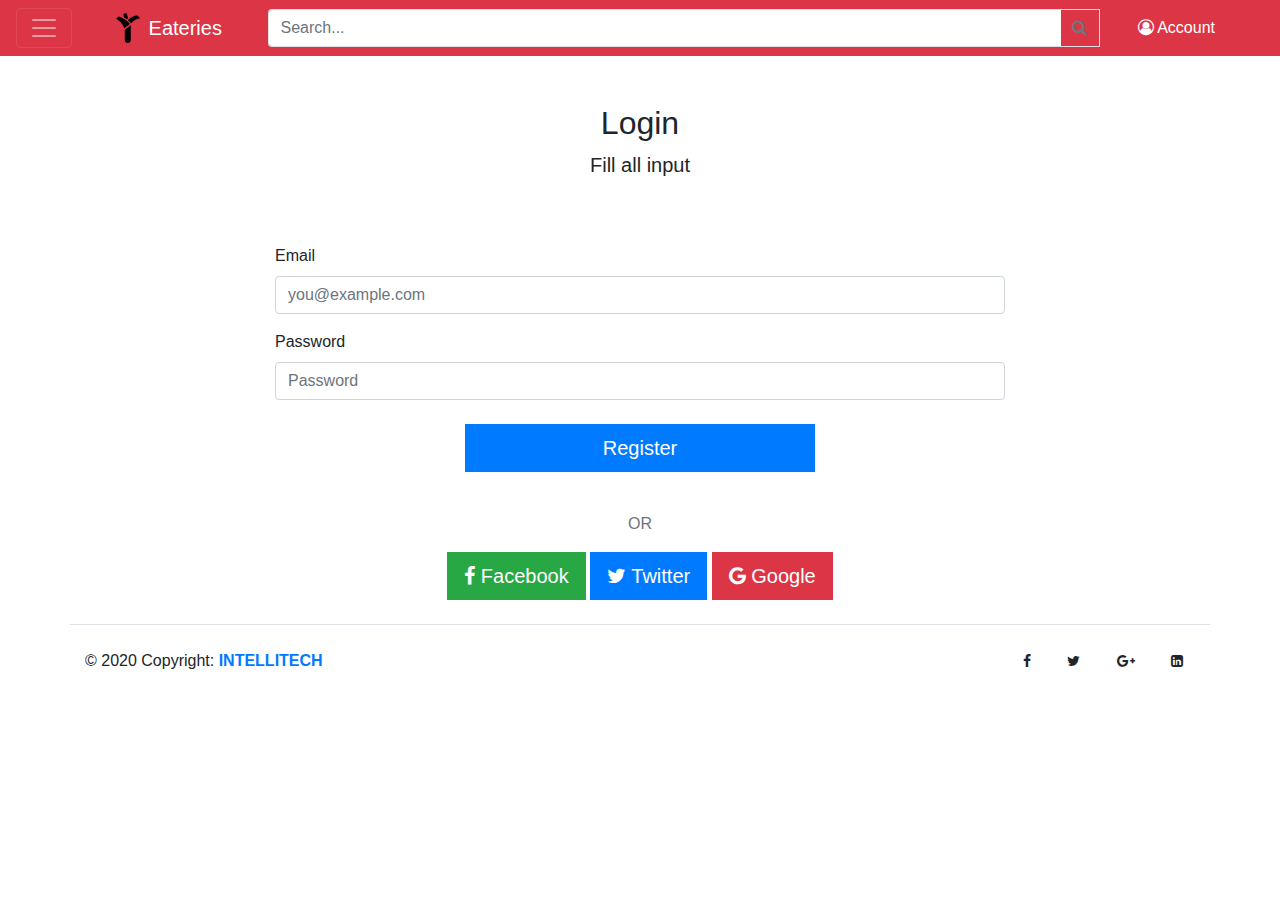
<file: login.html>
<!DOCTYPE html>
<html lang="en">

<head>
  <meta charset="UTF-8">
  <title>Login</title>
  <link rel="stylesheet" type="text/css" href="css/style.css">
  <link rel="stylesheet" type="text/css" href="css/bootstrap.min.css">
  <link rel="stylesheet" type="text/css" href="css/font-awesome.css">
  <script type="text/javascript" src="js/main.js"></script>
</head>

<body>
  <section>
    <nav class="navbar navbar-dark bg-danger shadow-sm">
      <button class="navbar-toggler" type="button" data-toggle="collapse" data-target="#navbarTogglerDemo03"
        aria-controls="navbarTogglerDemo03" aria-expanded="false" aria-label="Toggle navigation">
        <span class="navbar-toggler-icon"></span>
      </button>

      <div class="container">
        <a class="navbar-brand" href="./">
          <img src="img/logo.svg" width="30" height="30" class="d-inline-block align-top" alt="">
          <span class="content-to-hide">Eateries</span>
        </a>
        <form class="mx-2 my-auto d-inline w-75">
          <div class="input-group">
            <input type="text" class="form-control border border-right-0" placeholder="Search...">
            <span class="input-group-append">
              <button class="btn btn-outline-secondary border border-left-0" type="button">
                <i class="fa fa-search"></i>
              </button>
            </span>
          </div>
        </form>


        <ul class="navbar-nav">
          <li class="nav-item dropdown">
            <button type="button" class="nav-link btn btn-outline-danger p-2" href="#" id="navbarDropdownMenuLink"
              data-toggle="dropdown" aria-haspopup="true" aria-expanded="false">
              <i class="fa fa-user-circle-o"></i> <span class="content-to-hide">Account</span>
            </button>
            <div class="dropdown-menu dropdown-menu-right" aria-labelledby="navbarDropdownMenuLink">
              <a class="dropdown-item" href="register.html">Register</a>
              <a class="dropdown-item" href="login.html">Login</a>
            </div>
          </li>
        </ul>

        <div class="collapse navbar-collapse" id="navbarTogglerDemo03">
          <ul class="navbar-nav mt-2 mt-lg-0">
            <li class="nav-item active">
              <a class="nav-link" href="#">Home</a>
            </li>
            <li class="nav-item">
              <a class="nav-link" href="#">Link</a>
            </li>
          </ul>
        </div>
    </nav>
  </section>

  <section>
    <div class="container">
      <div class="py-5 text-center">
        <h2>Login</h2>
        <p class="lead">Fill all input</p>
      </div>

      <div class="row justify-content-center">
        <div class="col-md-8 order-md-1">
          <form class="needs-validation" novalidate>

            <div class="mb-3">
              <label for="email">Email</label>
              <input type="email" class="form-control" id="email" placeholder="you@example.com">
              <div class="invalid-feedback">
                Please enter a valid email address for shipping updates.
              </div>
            </div>

            <div class="mb-3">
              <label for="password">Password</label>
              <input type="password" class="form-control" id="password" placeholder="Password">
              <div class="invalid-feedback">
                Please enter a valid email address for shipping updates.
              </div>
            </div>

            <div class="row justify-content-center my-4">
              <div class="col-md-6 mb-3">
                <button class="btn btn-primary btn-lg btn-block" type="submit">Register</button>
              </div>
            </div>

            <p class="text-center text-muted">OR</p>

            <div class="text-center">
              <button class="btn btn-success btn-lg" type="submit"><i class="fa fa-facebook"></i> Facebook</button>
              <button class="btn btn-primary btn-lg" type="submit"><i class="fa fa-twitter"></i> Twitter</button>
              <button class="btn btn-danger btn-lg" type="submit"><i class="fa fa-google"></i> Google</button>
            </div>
        </div>
        </form>
      </div>
    </div>

  </section>
  <section>
    <!-- Footer -->
    <footer class="page-footer font-small mdb-color pt-4">
      <!-- Footer Links -->
      <div class="container text-center text-md-left pt-4 border-top">
        <!-- Grid row -->
        <div class="row d-flex align-items-center">
          <!-- Grid column -->
          <div class="col-md-7 col-lg-8">
            <!--Copyright-->
            <p class="text-center text-md-left">© 2020 Copyright:
              <a href="https://intellitech.ng" target="NEW">
                <strong> INTELLITECH</strong>
              </a>
            </p>
          </div>
          <div class="col-md-5 col-lg-4 ml-lg-0">
            <!-- Social buttons -->
            <div class="text-center text-md-right">
              <ul class="list-unstyled list-inline">
                <li class="list-inline-item">
                  <a class="btn-floating btn-sm rgba-white-slight mx-1">
                    <i class="fa fa-facebook"></i>
                  </a>
                </li>
                <li class="list-inline-item">
                  <a class="btn-floating btn-sm rgba-white-slight mx-1">
                    <i class="fa fa-twitter"></i>
                  </a>
                </li>
                <li class="list-inline-item">
                  <a class="btn-floating btn-sm rgba-white-slight mx-1">
                    <i class="fa fa-google-plus"></i>
                  </a>
                </li>
                <li class="list-inline-item">
                  <a class="btn-floating btn-sm rgba-white-slight mx-1">
                    <i class="fa fa-linkedin-square"></i>
                  </a>
                </li>
              </ul>
            </div>
          </div>
          <!-- Grid column -->
        </div>
        <!-- Grid row -->
      </div>
      <!-- Footer Links -->
    </footer>
    <!-- Footer -->
  </section>
  <script type="text/javascript" src="js/jquery-3.2.1.slim.min.js"></script>
  <script type="text/javascript" src="js/popper.min.js"></script>
  <script type="text/javascript" src="js/bootstrap.min.js"></script>
</body>

</html>
</file>
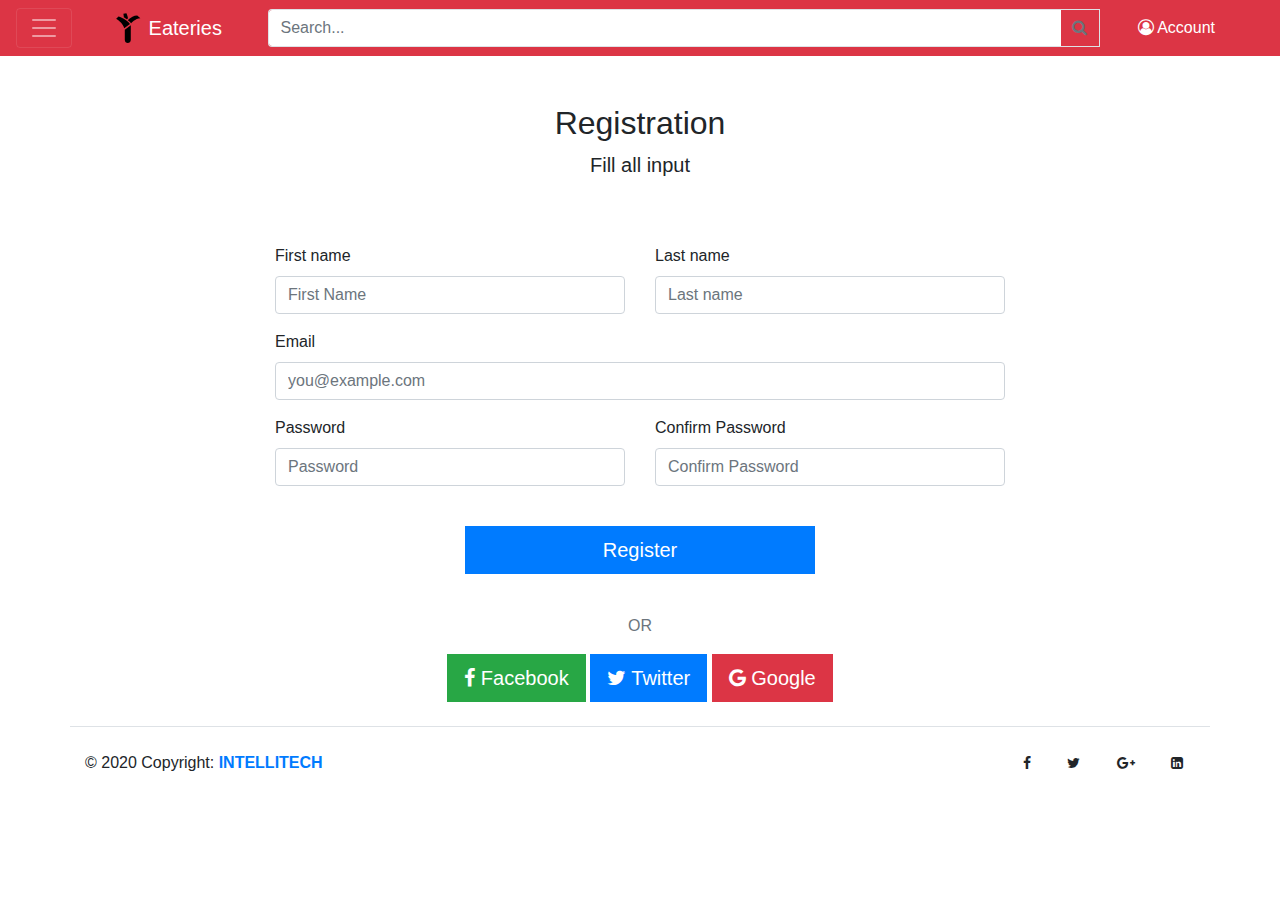
<file: register.html>
<!DOCTYPE html>
<html lang="en">

<head>
  <meta charset="UTF-8">
  <title>Registration</title>
  <link rel="stylesheet" type="text/css" href="css/style.css">
  <link rel="stylesheet" type="text/css" href="css/bootstrap.min.css">
  <link rel="stylesheet" type="text/css" href="css/font-awesome.css">
  <script type="text/javascript" src="js/main.js"></script>
</head>

<body>
  <section>
    <nav class="navbar navbar-dark bg-danger shadow-sm">
      <button class="navbar-toggler" type="button" data-toggle="collapse" data-target="#navbarTogglerDemo03"
        aria-controls="navbarTogglerDemo03" aria-expanded="false" aria-label="Toggle navigation">
        <span class="navbar-toggler-icon"></span>
      </button>

      <div class="container">
        <a class="navbar-brand" href="./">
          <img src="img/logo.svg" width="30" height="30" class="d-inline-block align-top" alt="">
          <span class="content-to-hide">Eateries</span>
        </a>
        <form class="mx-2 my-auto d-inline w-75">
          <div class="input-group">
            <input type="text" class="form-control border border-right-0" placeholder="Search...">
            <span class="input-group-append">
              <button class="btn btn-outline-secondary border border-left-0" type="button">
                <i class="fa fa-search"></i>
              </button>
            </span>
          </div>
        </form>


        <ul class="navbar-nav">
          <li class="nav-item dropdown">
            <button type="button" class="nav-link btn btn-outline-danger p-2" href="#" id="navbarDropdownMenuLink"
              data-toggle="dropdown" aria-haspopup="true" aria-expanded="false">
              <i class="fa fa-user-circle-o"></i> <span class="content-to-hide">Account</span>
            </button>
            <div class="dropdown-menu dropdown-menu-right" aria-labelledby="navbarDropdownMenuLink">
              <a class="dropdown-item" href="register.html">Register</a>
              <a class="dropdown-item" href="login.html">Login</a>
            </div>
          </li>
        </ul>

        <div class="collapse navbar-collapse" id="navbarTogglerDemo03">
          <ul class="navbar-nav mt-2 mt-lg-0">
            <li class="nav-item active">
              <a class="nav-link" href="#">Home</a>
            </li>
            <li class="nav-item">
              <a class="nav-link" href="#">Link</a>
            </li>
          </ul>
        </div>
    </nav>
  </section>

  <section>
    <div class="container">
      <div class="py-5 text-center">
        <h2>Registration</h2>
        <p class="lead">Fill all input</p>
      </div>

      <div class="row justify-content-center">
        <div class="col-md-8 order-md-1">
          <form class="needs-validation" novalidate>
            <div class="row">
              <div class="col-md-6 mb-3">
                <label for="firstName">First name</label>
                <input type="text" class="form-control" id="firstName" placeholder="First Name" value="" required>
                <div class="invalid-feedback">
                  Valid first name is required.
                </div>
              </div>
              <div class="col-md-6 mb-3">
                <label for="lastName">Last name</label>
                <input type="text" class="form-control" id="lastName" placeholder="Last name" value="" required>
                <div class="invalid-feedback">
                  Valid last name is required.
                </div>
              </div>
            </div>

            <div class="mb-3">
              <label for="email">Email</label>
              <input type="email" class="form-control" id="email" placeholder="you@example.com">
              <div class="invalid-feedback">
                Please enter a valid email address for shipping updates.
              </div>
            </div>

            <div class="row">
              <div class="col-md-6 mb-3">
                <label for="firstName">Password</label>
                <input type="password" class="form-control" id="firstName" placeholder="Password" value="" required>
                <div class="invalid-feedback">
                  Valid first name is required.
                </div>
              </div>
              <div class="col-md-6 mb-3">
                <label for="lastName">Confirm Password</label>
                <input type="password" class="form-control" id="lastName" placeholder="Confirm Password" value=""
                  required>
                <div class="invalid-feedback">
                  Valid last name is required.
                </div>
              </div>
            </div>

            <div class="row justify-content-center my-4">
              <div class="col-md-6 mb-3">
                <button class="btn btn-primary btn-lg btn-block" type="submit">Register</button>
              </div>
            </div>

            <p class="text-center text-muted">OR</p>

            <div class="text-center">
              <button class="btn btn-success btn-lg" type="submit"><i class="fa fa-facebook"></i> Facebook</button>
              <button class="btn btn-primary btn-lg" type="submit"><i class="fa fa-twitter"></i> Twitter</button>
              <button class="btn btn-danger btn-lg" type="submit"><i class="fa fa-google"></i> Google</button>
            </div>
        </div>
        </form>
      </div>
    </div>

  </section>
  <section>
    <!-- Footer -->
    <footer class="page-footer font-small mdb-color pt-4">
      <!-- Footer Links -->
      <div class="container text-center text-md-left pt-4 border-top">
        <!-- Grid row -->
        <div class="row d-flex align-items-center">
          <!-- Grid column -->
          <div class="col-md-7 col-lg-8">
            <!--Copyright-->
            <p class="text-center text-md-left">© 2020 Copyright:
              <a href="https://intellitech.ng" target="NEW">
                <strong> INTELLITECH</strong>
              </a>
            </p>
          </div>
          <div class="col-md-5 col-lg-4 ml-lg-0">
            <!-- Social buttons -->
            <div class="text-center text-md-right">
              <ul class="list-unstyled list-inline">
                <li class="list-inline-item">
                  <a class="btn-floating btn-sm rgba-white-slight mx-1">
                    <i class="fa fa-facebook"></i>
                  </a>
                </li>
                <li class="list-inline-item">
                  <a class="btn-floating btn-sm rgba-white-slight mx-1">
                    <i class="fa fa-twitter"></i>
                  </a>
                </li>
                <li class="list-inline-item">
                  <a class="btn-floating btn-sm rgba-white-slight mx-1">
                    <i class="fa fa-google-plus"></i>
                  </a>
                </li>
                <li class="list-inline-item">
                  <a class="btn-floating btn-sm rgba-white-slight mx-1">
                    <i class="fa fa-linkedin-square"></i>
                  </a>
                </li>
              </ul>
            </div>
          </div>
          <!-- Grid column -->
        </div>
        <!-- Grid row -->
      </div>
      <!-- Footer Links -->
    </footer>
    <!-- Footer -->
  </section>
  <script type="text/javascript" src="js/jquery-3.2.1.slim.min.js"></script>
  <script type="text/javascript" src="js/popper.min.js"></script>
  <script type="text/javascript" src="js/bootstrap.min.js"></script>
</body>

</html>
</file>
<file: css/style.css>
.btn {
    border-radius: 0px !important;
}

.navbar-nav .nav-link {
    border: none;
}

.navbar-dark .navbar-nav .nav-link {
    color: #fff !important;
}
.call-to-action {
    padding: 28px 0;
    overflow: hidden;
}

.call-to-action span {
    font-weight: 500;
    font-size: 20px;
    padding-top: 5px;
}


.bd-placeholder-img {
    font-size: 1.125rem;
    text-anchor: middle;
    -webkit-user-select: none;
    -moz-user-select: none;
    -ms-user-select: none;
    user-select: none;
}

@media (min-width: 768px) {
    .bd-placeholder-img-lg {
        font-size: 3.5rem;
    }
}

@media (max-width: 767px) {                  
       .content-to-hide {
      display: none;
   }

   .navbar-nav i {
    font-size: 30px;
   }
}


@media (max-width: 575px) {}

@media (min-width: 576px) {}

@media (max-width: 991.98px) {}

@media (min-width: 992px) {}

@media (max-width: 1199.98px) {}

@media (min-width: 1200px) {}
</file>
